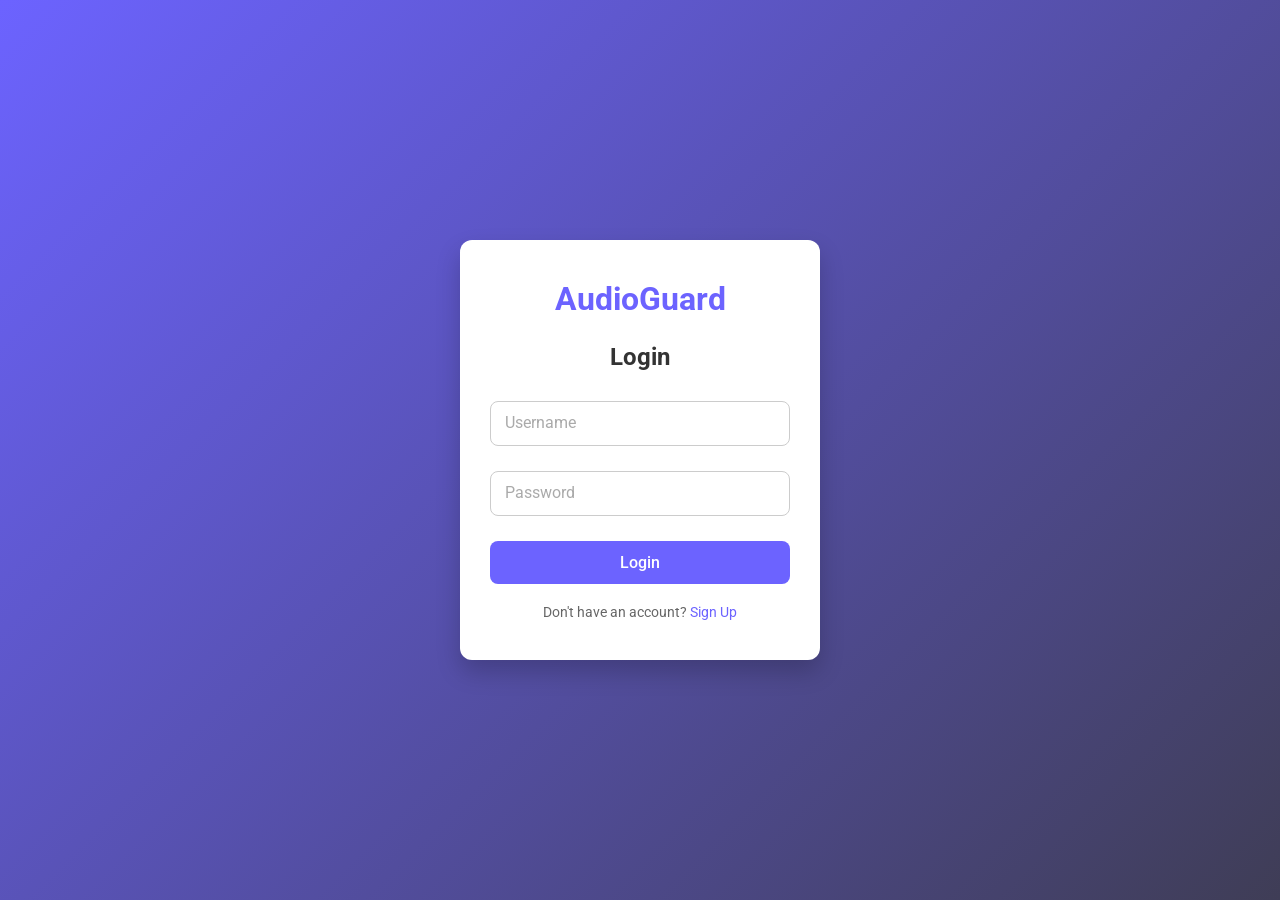
<file: templates/login.html>
<!DOCTYPE html>
<html lang="en">
<head>
<meta charset="UTF-8">
<meta name="viewport" content="width=device-width, initial-scale=1.0">
<title>AudioGuard - Login</title>
<link href="https://fonts.googleapis.com/css2?family=Roboto:wght@400;500;700&display=swap" rel="stylesheet">
<style>
* { margin:0; padding:0; box-sizing:border-box; font-family:'Roboto', sans-serif; }
body { height:100vh; display:flex; justify-content:center; align-items:center; background: linear-gradient(135deg, #6C63FF, #3F3D56); }
.card { background:#fff; border-radius:12px; box-shadow:0 12px 25px rgba(0,0,0,0.2); width:360px; padding:40px 30px; text-align:center; transition:0.3s; }
.card:hover { transform: translateY(-5px); }
.logo { font-size:32px; font-weight:bold; color:#6C63FF; margin-bottom:25px; }
h2 { color:#333; margin-bottom:30px; }
.input-group { position:relative; margin-bottom:25px; text-align:left; }
.input-group input { width:100%; padding:12px 15px; border-radius:8px; border:1px solid #ccc; outline:none; font-size:16px; transition:0.3s; }
.input-group input:focus { border-color:#6C63FF; box-shadow:0 0 8px rgba(108,99,255,0.3); }
.input-group label { position:absolute; top:12px; left:15px; color:#aaa; pointer-events:none; transition:0.3s; }
.input-group input:focus + label,
.input-group input:not(:placeholder-shown) + label { top:-10px; left:10px; font-size:12px; background:#fff; padding:0 5px; color:#6C63FF; }
.card button { width:100%; padding:12px; border:none; border-radius:8px; background:#6C63FF; color:#fff; font-size:16px; font-weight:500; cursor:pointer; transition:0.3s; }
.card button:hover { background:#5752d1; }
.footer { margin-top:20px; font-size:14px; color:#666; }
.footer a { color:#6C63FF; text-decoration:none; transition:0.3s; }
.footer a:hover { color:#5752d1; }
@media(max-width:400px){ .card { width:90%; padding:30px 20px; } }
</style>
</head>
<body>

<div class="card">
    <div class="logo">AudioGuard</div>
    <h2>Login</h2>
    <form method="POST">
        <div class="input-group">
            <input type="text" name="username" placeholder=" " required>
            <label>Username</label>
        </div>
        <div class="input-group">
            <input type="password" name="password" placeholder=" " required>
            <label>Password</label>
        </div>
        <button type="submit">Login</button>
    </form>
    <div class="footer">Don't have an account? <a href="{{ url_for('signup') }}">Sign Up</a></div>
</div>

</body>
</html>
</file>
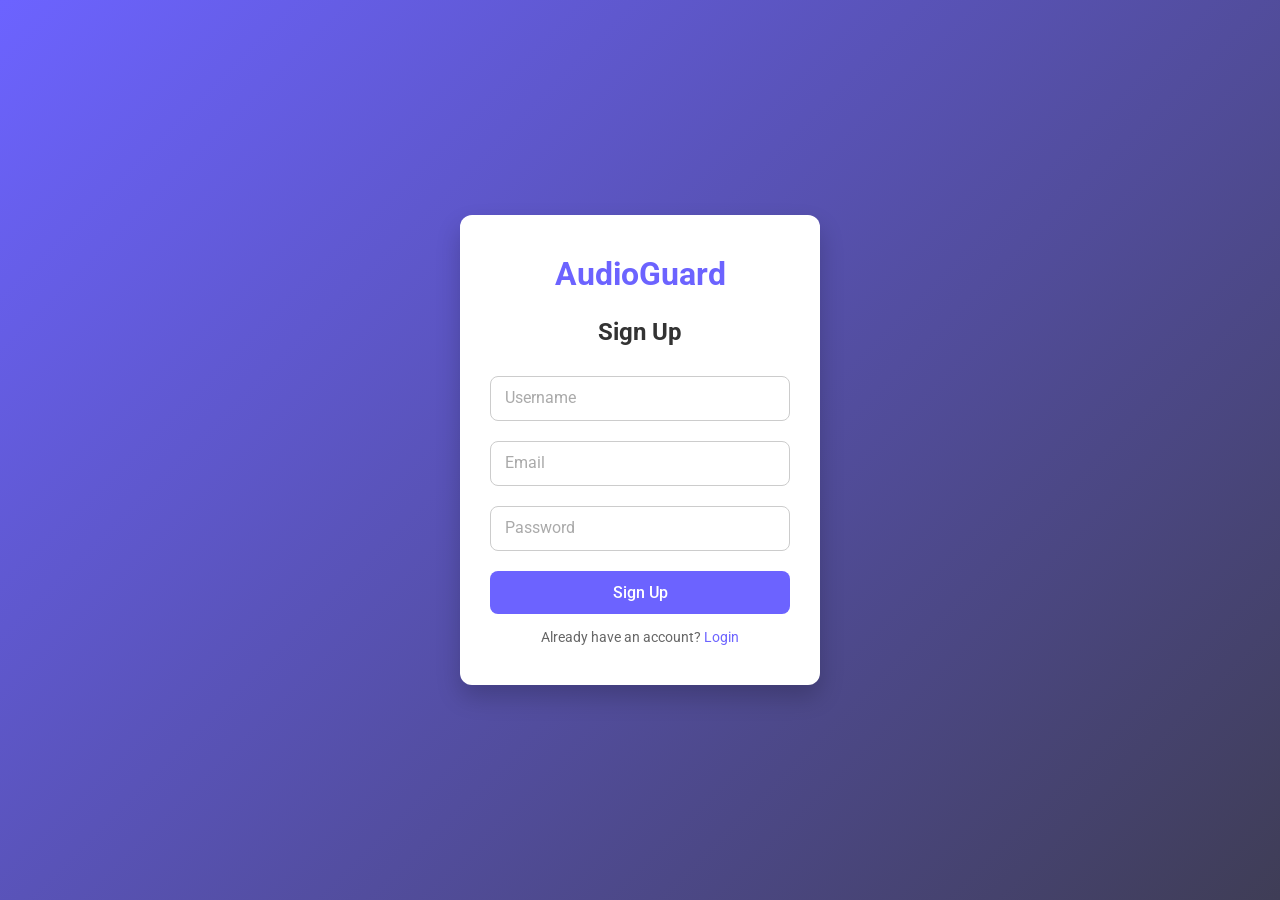
<file: templates/signup.html>
<!DOCTYPE html>
<html lang="en">
<head>
<meta charset="UTF-8">
<meta name="viewport" content="width=device-width, initial-scale=1.0">
<title>AudioGuard - Signup</title>
<link href="https://fonts.googleapis.com/css2?family=Roboto:wght@400;500;700&display=swap" rel="stylesheet">
<style>
* { margin:0; padding:0; box-sizing:border-box; font-family:'Roboto', sans-serif; }
body { height:100vh; display:flex; justify-content:center; align-items:center; background: linear-gradient(135deg, #6C63FF, #3F3D56); }
.card { background:#fff; border-radius:12px; box-shadow:0 12px 25px rgba(0,0,0,0.2); width:360px; padding:40px 30px; text-align:center; transition:0.3s; }
.card:hover { transform: translateY(-5px); }
.logo { font-size:32px; font-weight:bold; color:#6C63FF; margin-bottom:25px; }
h2 { color:#333; margin-bottom:30px; }
.input-group { position:relative; margin-bottom:20px; text-align:left; }
.input-group input { width:100%; padding:12px 15px; border-radius:8px; border:1px solid #ccc; outline:none; font-size:16px; transition:0.3s; }
.input-group input:focus { border-color:#6C63FF; box-shadow:0 0 8px rgba(108,99,255,0.3); }
.input-group label { position:absolute; top:12px; left:15px; color:#aaa; pointer-events:none; transition:0.3s; }
.input-group input:focus + label,
.input-group input:not(:placeholder-shown) + label { top:-10px; left:10px; font-size:12px; background:#fff; padding:0 5px; color:#6C63FF; }
.card button { width:100%; padding:12px; border:none; border-radius:8px; background:#6C63FF; color:#fff; font-size:16px; font-weight:500; cursor:pointer; transition:0.3s; }
.card button:hover { background:#5752d1; }
.footer { margin-top:15px; font-size:14px; color:#666; }
.footer a { color:#6C63FF; text-decoration:none; transition:0.3s; }
.footer a:hover { color:#5752d1; }
@media(max-width:400px){ .card { width:90%; padding:30px 20px; } }
</style>
</head>
<body>

<div class="card">
    <div class="logo">AudioGuard</div>
    <h2>Sign Up</h2>
    <form method="POST">
        <div class="input-group">
            <input type="text" name="username" placeholder=" " required>
            <label>Username</label>
        </div>
        <div class="input-group">
            <input type="email" name="email" placeholder=" " required>
            <label>Email</label>
        </div>
        <div class="input-group">
            <input type="password" name="password" placeholder=" " required>
            <label>Password</label>
        </div>
        <button type="submit">Sign Up</button>
    </form>
    <div class="footer">Already have an account? <a href="{{ url_for('login') }}">Login</a></div>
</div>

</body>
</html>
</file>
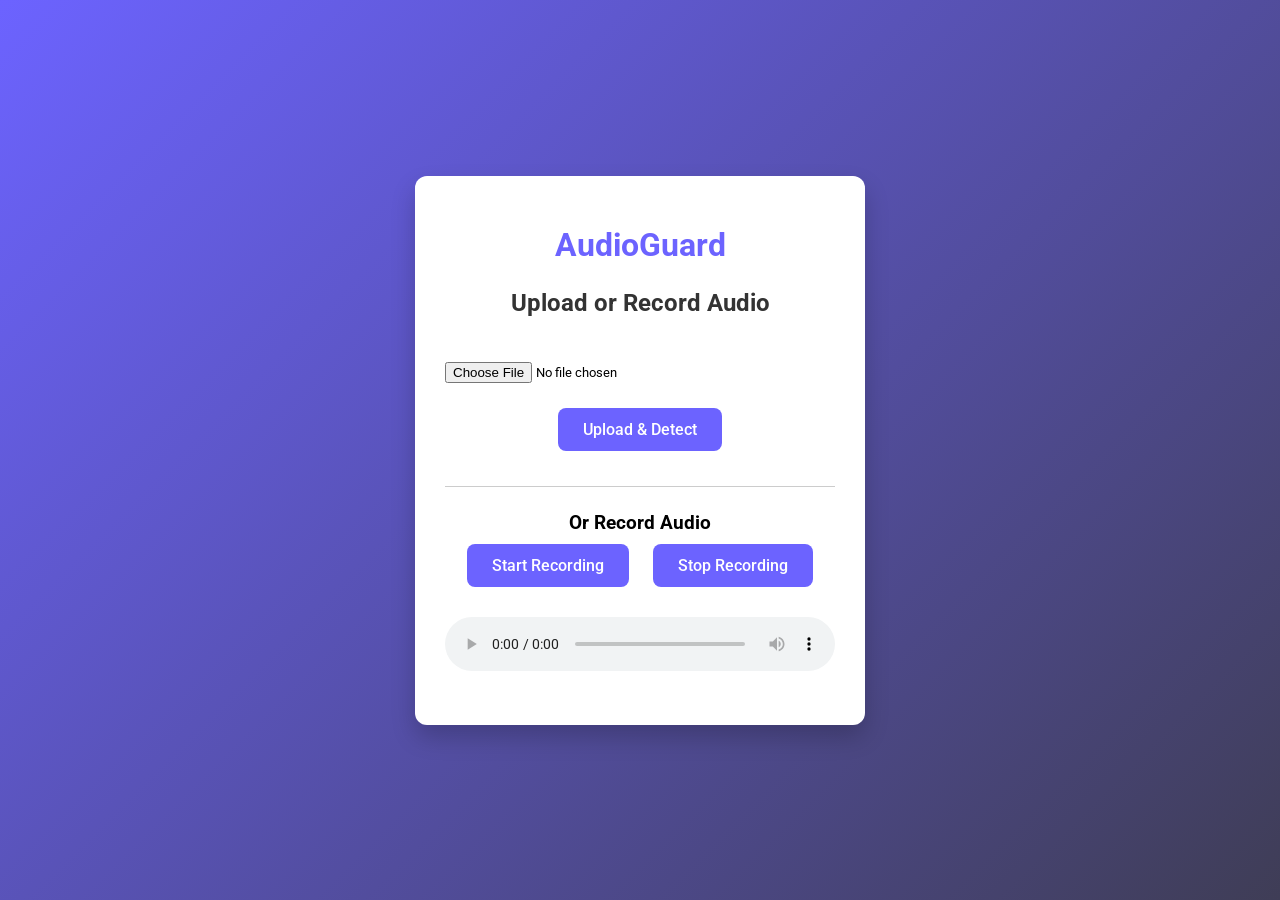
<file: templates/upload.html>
<!DOCTYPE html>
<html lang="en">
<head>
<meta charset="UTF-8">
<meta name="viewport" content="width=device-width, initial-scale=1.0">
<title>AudioGuard - Upload / Record</title>
<link href="https://fonts.googleapis.com/css2?family=Roboto:wght@400;500;700&display=swap" rel="stylesheet">
<style>
*{margin:0;padding:0;box-sizing:border-box;font-family:'Roboto',sans-serif;}
body{height:100vh;display:flex;justify-content:center;align-items:center;background:linear-gradient(135deg,#6C63FF,#3F3D56);}
.card{background:#fff;border-radius:12px;box-shadow:0 12px 25px rgba(0,0,0,0.2);width:450px;padding:50px 30px;text-align:center;transition:0.3s;}
.card:hover{transform:translateY(-5px);}
.logo{font-size:32px;font-weight:bold;color:#6C63FF;margin-bottom:25px;}
h2{color:#333;margin-bottom:30px;}
.button{padding:12px 25px;border:none;border-radius:8px;background:#6C63FF;color:#fff;font-size:16px;font-weight:500;cursor:pointer;margin:10px;transition:0.3s;}
.button:hover{background:#5752d1;}
input[type="file"]{margin:15px 0;width:100%;}
audio{margin-top:20px;width:100%;border-radius:8px;}
</style>
</head>
<body>

<div class="card">
    <div class="logo">AudioGuard</div>
    <h2>Upload or Record Audio</h2>

    <!-- Upload -->
    <form method="POST" enctype="multipart/form-data">
        <input type="file" name="audioFile" accept=".wav,.mp3" required>
        <br>
        <button type="submit" class="button">Upload & Detect</button>
    </form>

    <hr style="margin:25px 0;border:0;border-top:1px solid #ccc;">

    <!-- Record -->
    <h3>Or Record Audio</h3>
    <button class="button" onclick="startRecording()">Start Recording</button>
    <button class="button" onclick="stopRecording()">Stop Recording</button>
    <audio id="audioPlayback" controls></audio>
</div>

<script>
let mediaRecorder, audioChunks;
function startRecording(){
    navigator.mediaDevices.getUserMedia({audio:true}).then(stream=>{
        mediaRecorder=new MediaRecorder(stream);
        audioChunks=[];
        mediaRecorder.ondataavailable=e=>audioChunks.push(e.data);
        mediaRecorder.start();
    });
}
function stopRecording(){
    mediaRecorder.stop();
    mediaRecorder.onstop=()=>{
        const audioBlob=new Blob(audioChunks);
        const formData=new FormData();
        formData.append("audioBlob", audioBlob, "recorded_audio.wav");
        fetch("/record",{method:"POST",body:formData})
            .then(()=> window.location.href="/result?detected=real");
        document.getElementById('audioPlayback').src=URL.createObjectURL(audioBlob);
    }
}
</script>

</body>
</html>
</file>
